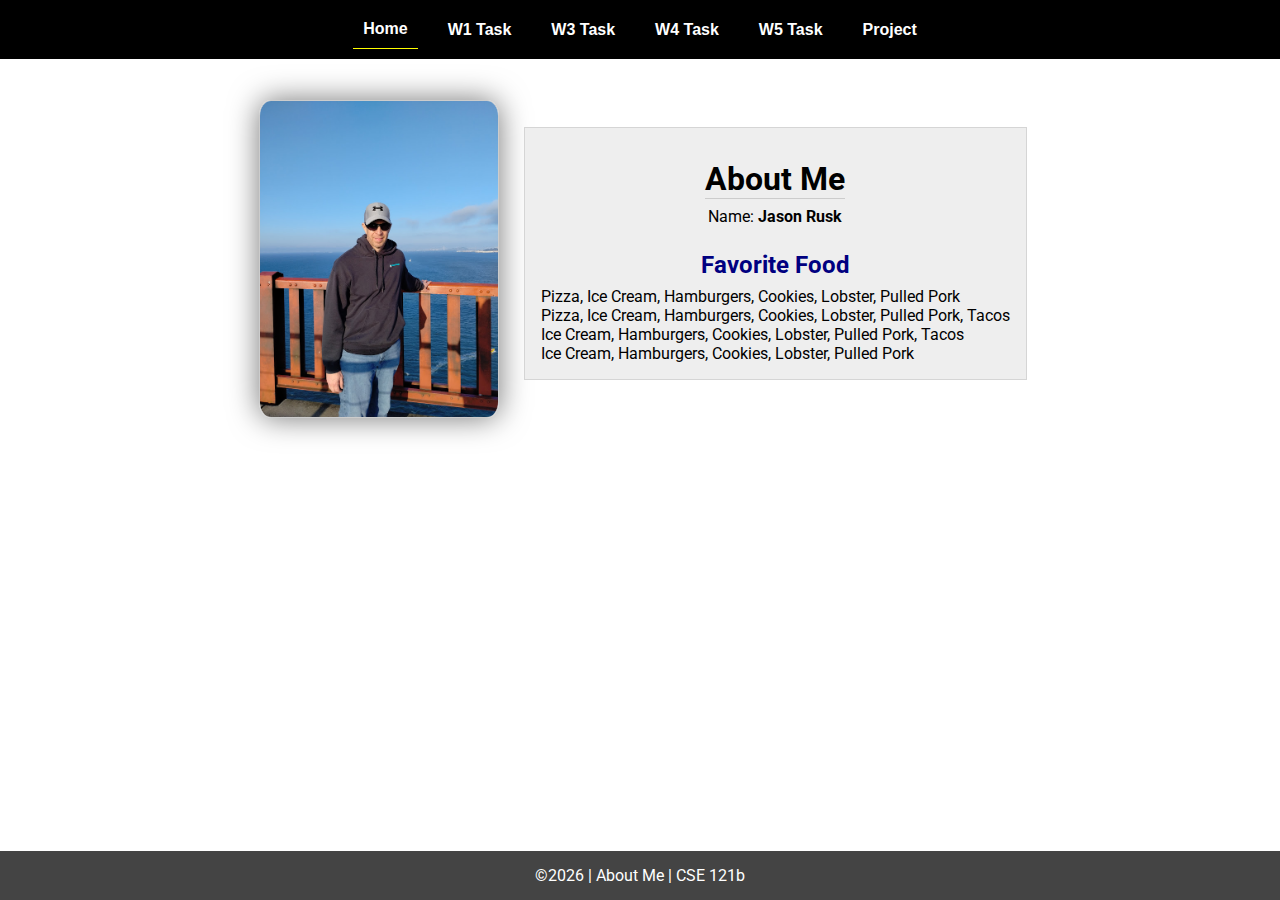
<file: index.html>
<!DOCTYPE html>
<html lang="en">

<head>
  <meta charset="UTF-8">
  <meta name="viewport" content="width=device-width, initial-scale=1.0">
  <title>About Me | CSE 121b | W02: Programming Tasks</title>
  <link rel="preconnect" href="https://fonts.googleapis.com">
  <link rel="preconnect" href="https://fonts.gstatic.com" crossorigin>
  <link href="https://fonts.googleapis.com/css2?family=Roboto:wght@400;600&display=swap"
    rel="stylesheet">
  <link rel="stylesheet" href="styles/main.css">
</head>

<body>
  <nav>
    <ul id="menu">
      <li><a id="toggleMenu">&equiv;</a></li>
      <li><a href="index.html" class="active">Home</a></li>
      <li><a href="w01-task.html">W1 Task</a></li>
      <li><a href="w03-task.html">W3 Task</a></li>
      <li><a href="w04-task.html">W4 Task</a></li>
      <li><a href="w05-task.html">W5 Task</a></li>
      <li><a href="project.html">Project</a></li>
    </ul>
  </nav>
  <main id="home">
    <picture>
      <img src="images/placeholder.png" alt="Placeholder Image">
    </picture>
    <section>
      <h1>About Me</h1>
      <div class="info">Name: <span id="name"></span></div>
      <h2>Favorite Food</h2>
      <div class="block" id="food"></div>
    </section>
  </main>
  <footer>
    &copy;<span id="year"></span> | About Me | CSE 121b
  </footer>
  <script src="scripts/main.js"></script>
  <script src="scripts/w02-task.js"></script>
</body>

</html>
</file>
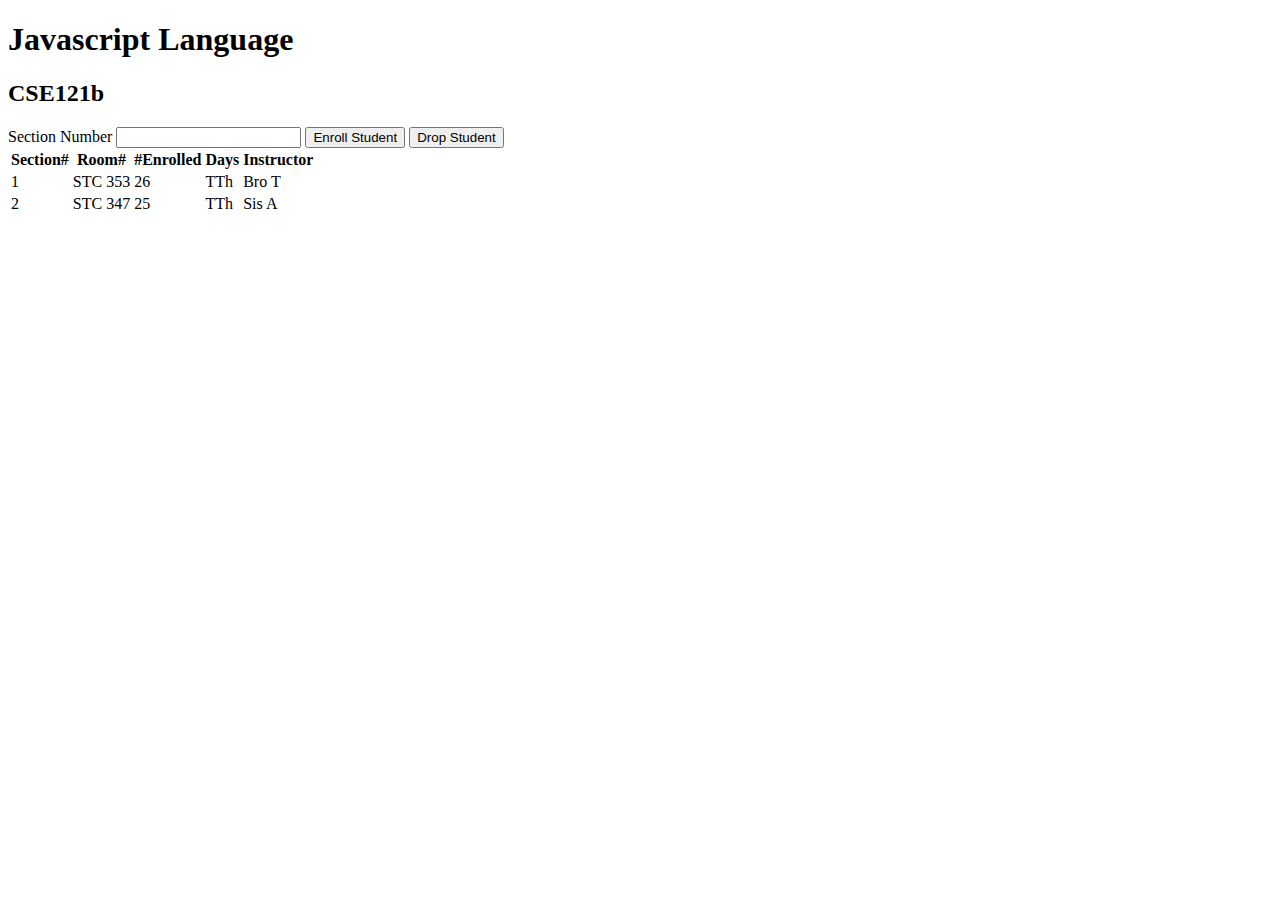
<file: modules.html>
<!-- modules.html -->
<!DOCTYPE html>
<html lang="en">
  <head>
    <meta charset="UTF-8" />
    <meta http-equiv="X-UA-Compatible" content="IE=edge" />
    <meta name="viewport" content="width=device-width, initial-scale=1.0" />
    <title>Courses and sections</title>
    <!--<script src="modules.js" defer></script> -->
    <script src="modules.js" type="module"></script>
  </head>
  <body>
    <h1 id="courseName"></h1>
    <h2 id="courseCode"></h2>
    <label for="sectionNumber">Section Number</label>
    <input id="sectionNumber" />
    <button id="enrollStudent">Enroll Student</button>
    <button id="dropStudent">Drop Student</button>

    <table>
      <thead>
        <tr>
          <th>Section#</th>
          <th>Room#</th>
          <th>#Enrolled</th>
          <th>Days</th>
          <th>Instructor</th>
        </tr>
      </thead>
      <tbody id="sections"></tbody>
    </table>
  </body>
</html>
</file>
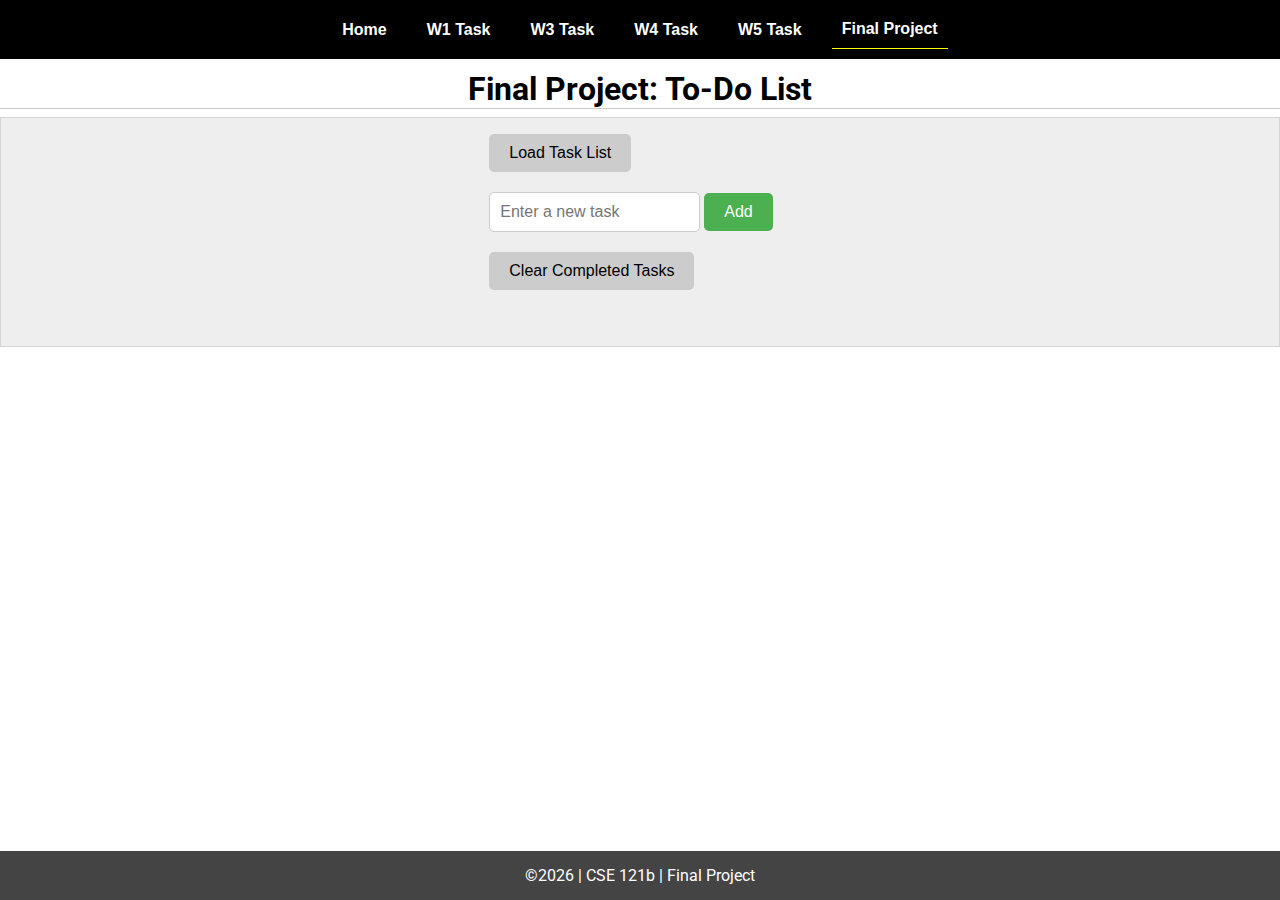
<file: project.html>
<!DOCTYPE html>
<html lang="en">
  <head>
    <meta charset="UTF-8" />
    <meta name="viewport" content="width=device-width, initial-scale=1.0" />
    <title>CSE 121b | Final Project: To-Do List</title>
    <link rel="preconnect" href="https://fonts.googleapis.com" />
    <link rel="preconnect" href="https://fonts.gstatic.com" crossorigin />
    <link
      href="https://fonts.googleapis.com/css2?family=Roboto:wght@400;600&display=swap"
      rel="stylesheet"
    />
    <link rel="stylesheet" href="styles/main.css" />
  </head>
  <body>
    <nav>
      <ul id="menu">
        <li><a id="toggleMenu">&equiv;</a></li>
        <li><a href="index.html">Home</a></li>
        <li><a href="w01-task.html">W1 Task</a></li>
        <li><a href="w03-task.html">W3 Task</a></li>
        <li><a href="w04-task.html">W4 Task</a></li>
        <li><a href="w05-task.html">W5 Task</a></li>
        <li><a href="project.html" class="active">Final Project</a></li>
      </ul>
    </nav>
    <header>
      <h1>Final Project: To-Do List</h1>
    </header>
    <section id="todoListSection">
      <main>
        <!-- Load Task List Button -->
        <button id="loadTaskButton">Load Task List</button>
        <!-- Add Task -->
        <div>
          <input type="text" id="newTask" placeholder="Enter a new task" />
          <button id="addTask">Add</button>
        </div>
        <!-- Task List -->
        <ul id="taskList">
          <!-- Tasks will be added here -->
        </ul>
        <!-- Clear Completed Tasks -->
        <button id="clearCompleted">Clear Completed Tasks</button>
      </main>
    </section>
    <footer>&copy;<span id="year"></span> | CSE 121b | Final Project</footer>
    <script src="scripts/main.js"></script>
    <script>
      document.getElementById("year").innerHTML = new Date().getFullYear();
    </script>
    <script src="scripts/project.js"></script>
  </body>
</html>
</file>
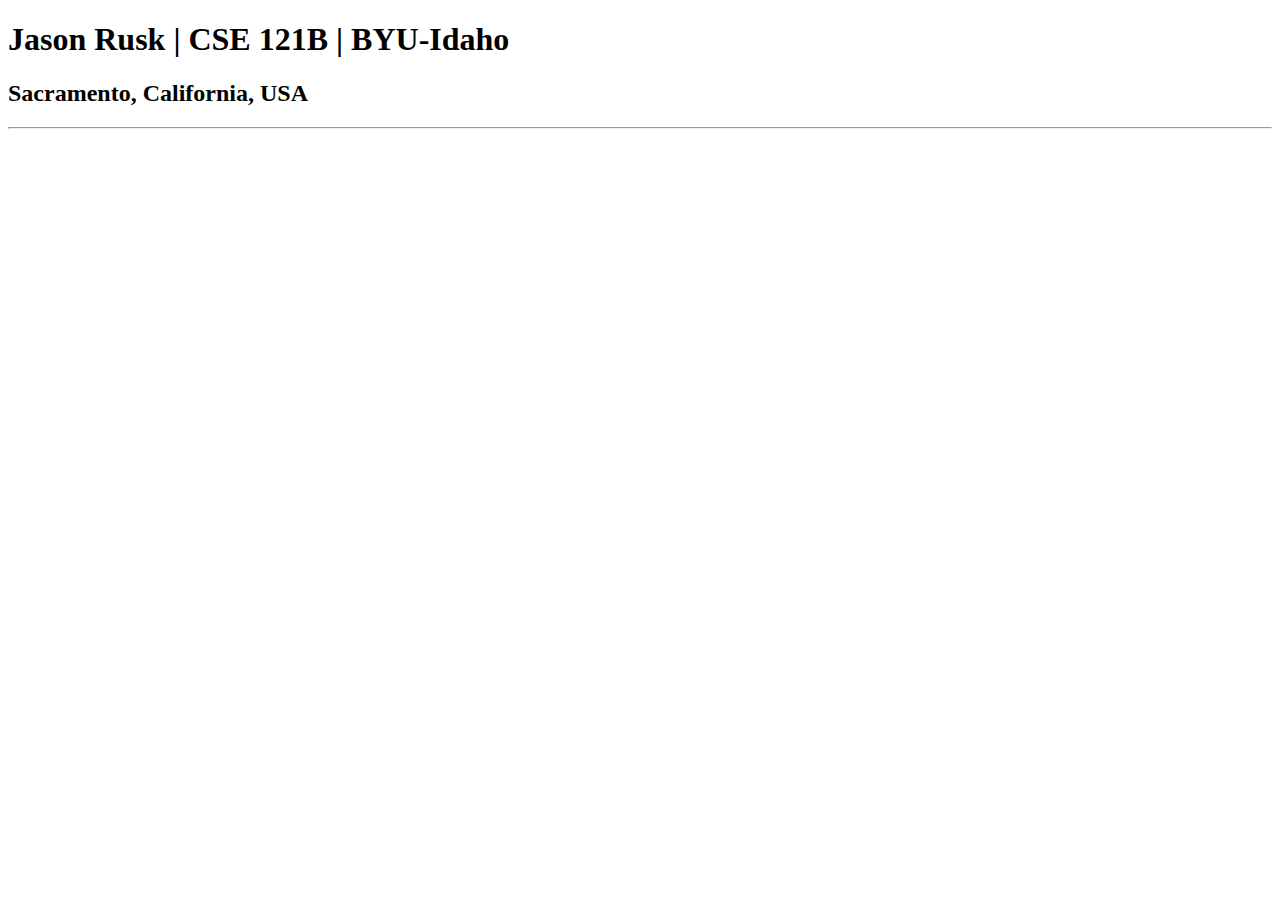
<file: test.html>
<!DOCTYPE html>
<html lang="en">
  <head>
    <meta charset="UTF-8">
    <meta name="viewport" content="width=device-width, initial-scale=1.0">
    <title>Jason Rusk | CSE 121B | BYU-Idaho</title>
  </head>
  <body>
    <h1>Jason Rusk | CSE 121B | BYU-Idaho</h1>
    <h2>Sacramento, California, USA</h2>
    <hr>
  </body>
</html>
</file>
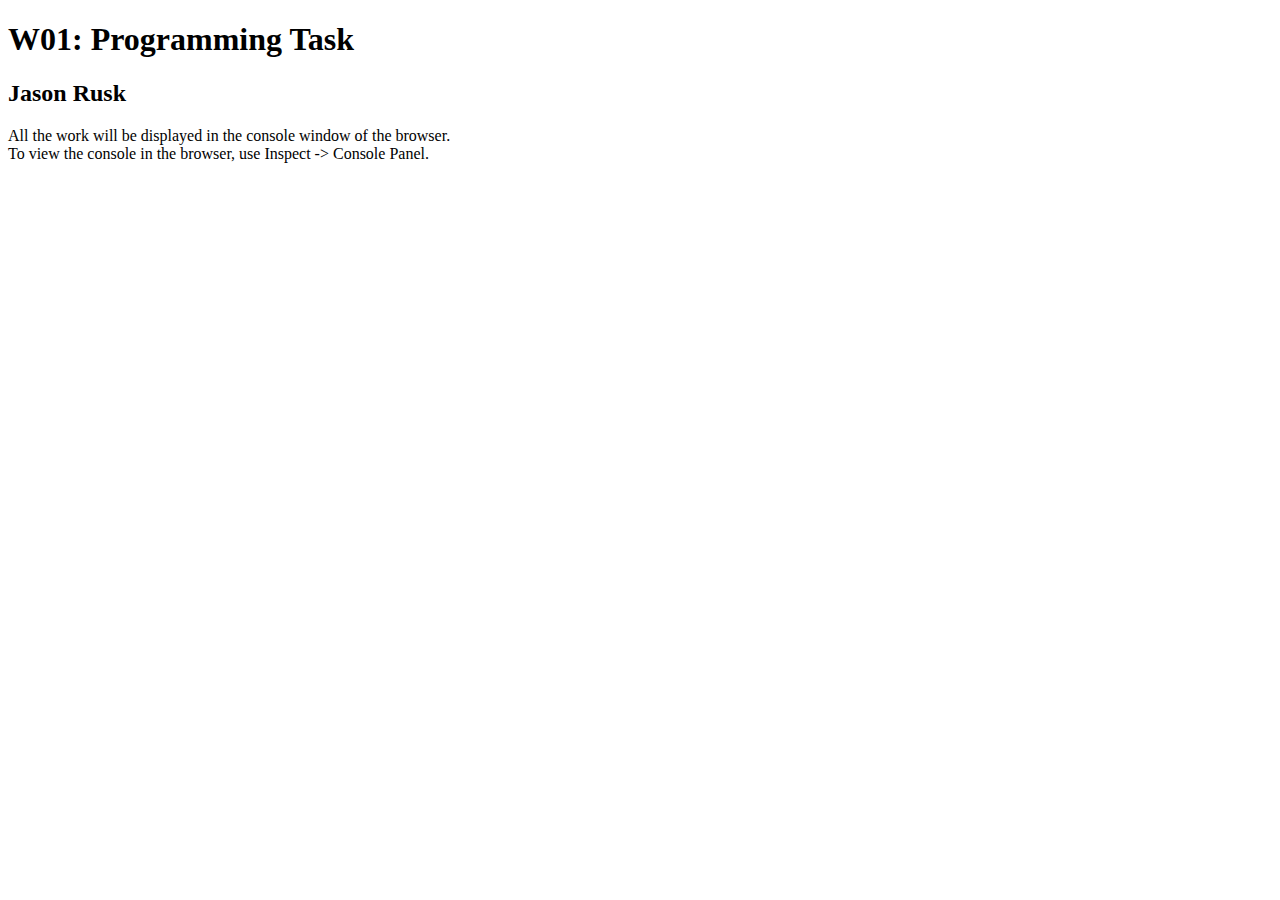
<file: w01-task.html>
<!DOCTYPE html>
<html lang="en">

<head>
  <meta charset="UTF-8">
  <meta name="viewport" content="width=device-width, initial-scale=1.0">
  <title>W01: Programming Task</title>
</head>

<body>
  <h1>W01: Programming Task</h1>
  <h2>Jason Rusk</h2>
  <p>All the work will be displayed in the console window of the browser.
    <br>To view the console in the browser, use Inspect -> Console Panel.
  </p>

  <script src="w01-task.js"></script>

</body>
</html>
</file>
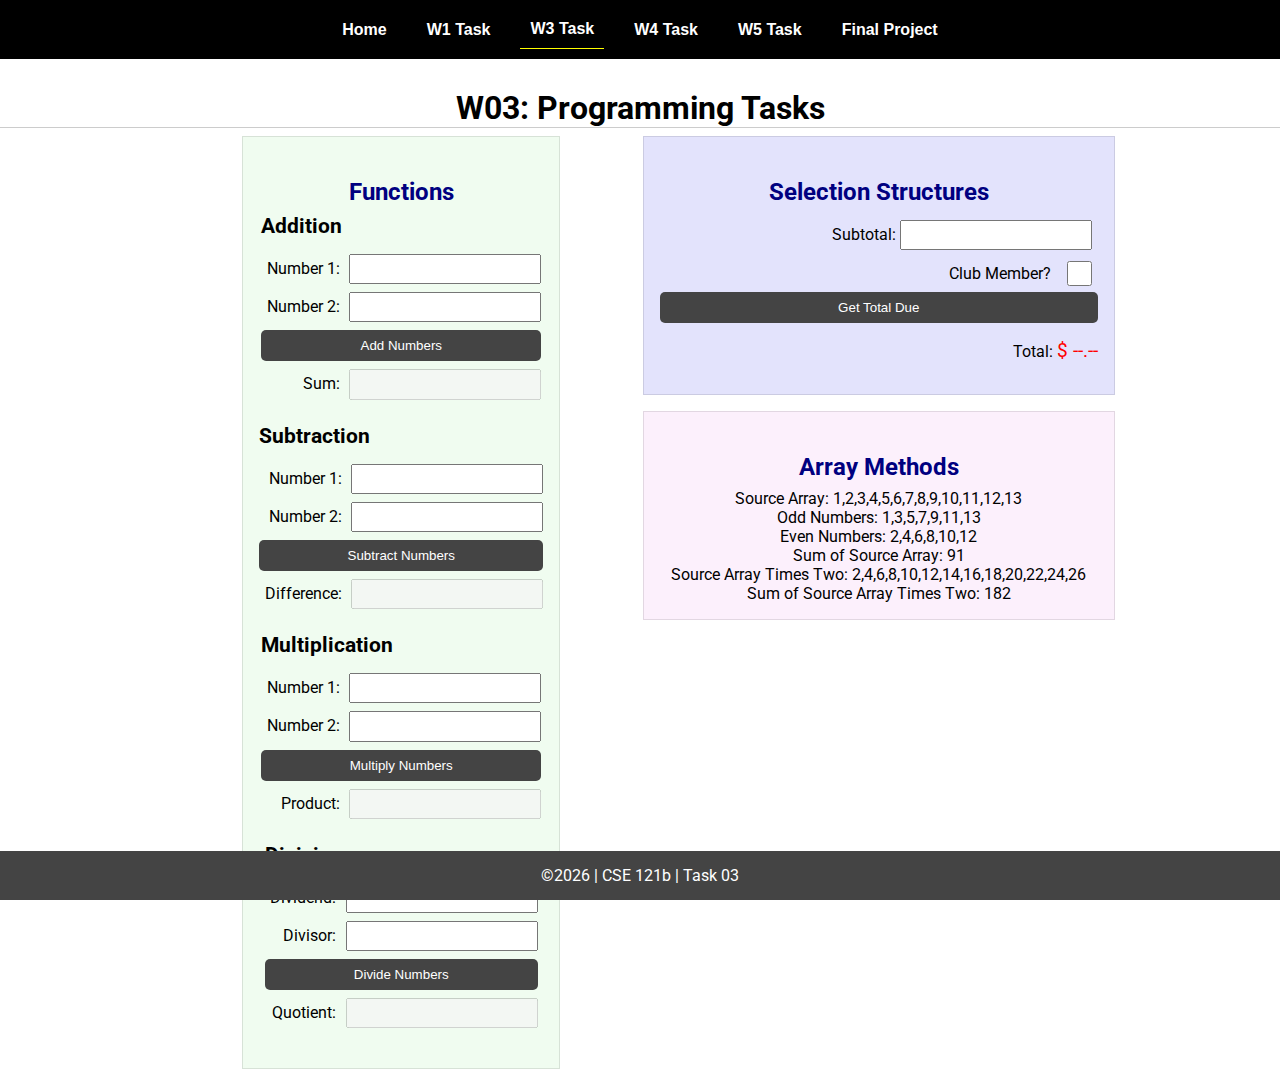
<file: w03-task.html>
<!DOCTYPE html>
<html lang="en">

<head>
    <meta charset="UTF-8">
    <meta name="viewport" content="width=device-width, initial-scale=1.0">
    <title>CSE 121b | W03: Programming Tasks</title>
    <link rel="preconnect" href="https://fonts.googleapis.com">
    <link rel="preconnect" href="https://fonts.gstatic.com" crossorigin>
    <link href="https://fonts.googleapis.com/css2?family=Roboto:wght@400;600&display=swap"
        rel="stylesheet">
    <link rel="stylesheet" href="styles/main.css">
</head>

<body>
    <nav>
        <ul id="menu">
            <li><a id="toggleMenu">&equiv;</a></li>
            <li><a href="index.html">Home</a></li>
            <li><a href="w01-task.html">W1 Task</a></li>
            <li><a href="w03-task.html" class="active">W3 Task</a></li>
            <li><a href="w04-task.html">W4 Task</a></li>
            <li><a href="w05-task.html">W5 Task</a></li>
            <li><a href="project.html">Final Project</a></li>
        </ul>
    </nav>>
    <header>
        <h1>W03: Programming Tasks</h1>
    </header>
    <main id="task3">
        <section id="section1">
            <h2>Functions</h2>
            <article>
                <h3>Addition</h3>
                <div>
                    <label for="add1">Number 1:</label>
                    <input type="text" id="add1" name="add1">
                </div>
                <div>
                    <label for="add2">Number 2:</label>
                    <input type="text" id="add2" name="add2">
                </div>
                <div>
                    <input type="button" id="addNumbers" value="Add Numbers">
                </div>
                <div>
                    <label for="sum">Sum:</label>
                    <input type="text" id="sum" name="sum" disabled>
                </div>
            </article>
            <article>
                <h3>Subtraction</h3>
                <div>
                    <label for="subtract1">Number 1:</label>
                    <input type="text" id="subtract1" name="subtract1">
                </div>
                <div>
                    <label for="subtract2">Number 2:</label>
                    <input type="text" id="subtract2" name="subtract2">
                </div>
                <div>
                    <input type="button" id="subtractNumbers" value="Subtract Numbers">
                </div>
                <div>
                    <label for="difference">Difference:</label>
                    <input type="text" id="difference" name="difference" disabled>
                </div>
            </article>
            <article>
                <h3>Multiplication</h3>
                <div>
                    <label for="factor1">Number 1:</label>
                    <input type="text" id="factor1" name="factor1">
                </div>
                <div>
                    <label for="factor2">Number 2:</label>
                    <input type="text" id="factor2" name="factor2">
                </div>
                <div>
                    <input type="button" id="multiplyNumbers" value="Multiply Numbers">
                </div>
                <div>
                    <label for="product">Product:</label>
                    <input type="text" id="product" name="product" disabled>
                </div>
            </article>
            <article>
                <h3>Division</h3>
                <div>
                    <label for="dividend">Dividend:</label>
                    <input type="text" id="dividend" name="dividend">
                </div>
                <div>
                    <label for="divisor">Divisor:</label>
                    <input type="text" id="divisor" name="divisor">
                </div>
                <div>
                    <input type="button" id="divideNumbers" value="Divide Numbers">
                </div>
                <div>
                    <label for="quotient">Quotient:</label>
                    <input type="text" id="quotient" name="quotient" disabled>
                </div>
            </article>
        </section>
        <div>
            <section id="section2">
                <h2>Selection Structures</h2>
                <label class="right">Subtotal:
                    <input type="number" id="subtotal" size="5">
                </label>
                <label class="middle right">
                    Club Member?
                    <input type="checkbox" id="member">
                </label>
                <div class="right">
                    <input type="button" id="getTotal" value="Get Total Due">
                </div>
                <div class="right">Total:
                    <span class="larger" id="total">$ --.--</span>
                </div>
            </section>
            <section id="section3">
                <h2>Array Methods</h2>
                <p>
                    Source Array: <span id="array"></span>
                </p>
                <p>
                    Odd Numbers: <span id="odds"></span>
                </p>
                <p>
                    Even Numbers: <span id="evens"></span>
                </p>
                <p>
                    Sum of Source Array: <span id="sumOfArray"></span>
                </p>
                <p>
                    Source Array Times Two: <span id="multiplied"></span>
                </p>
                <p>
                    Sum of Source Array Times Two: <span id="sumOfMultiplied"></span>
                </p>
            </section>
        </div>
    </main>
    <footer>
        &copy;<span id="year"></span> | CSE 121b | Task 03
    </footer>
    <script src="scripts/main.js"></script>
    <script>
        document.getElementById("year").innerHTML = new Date().getFullYear();
    </script>
    <script src="scripts/w03-task.js"></script>
</body>

</html>
</file>
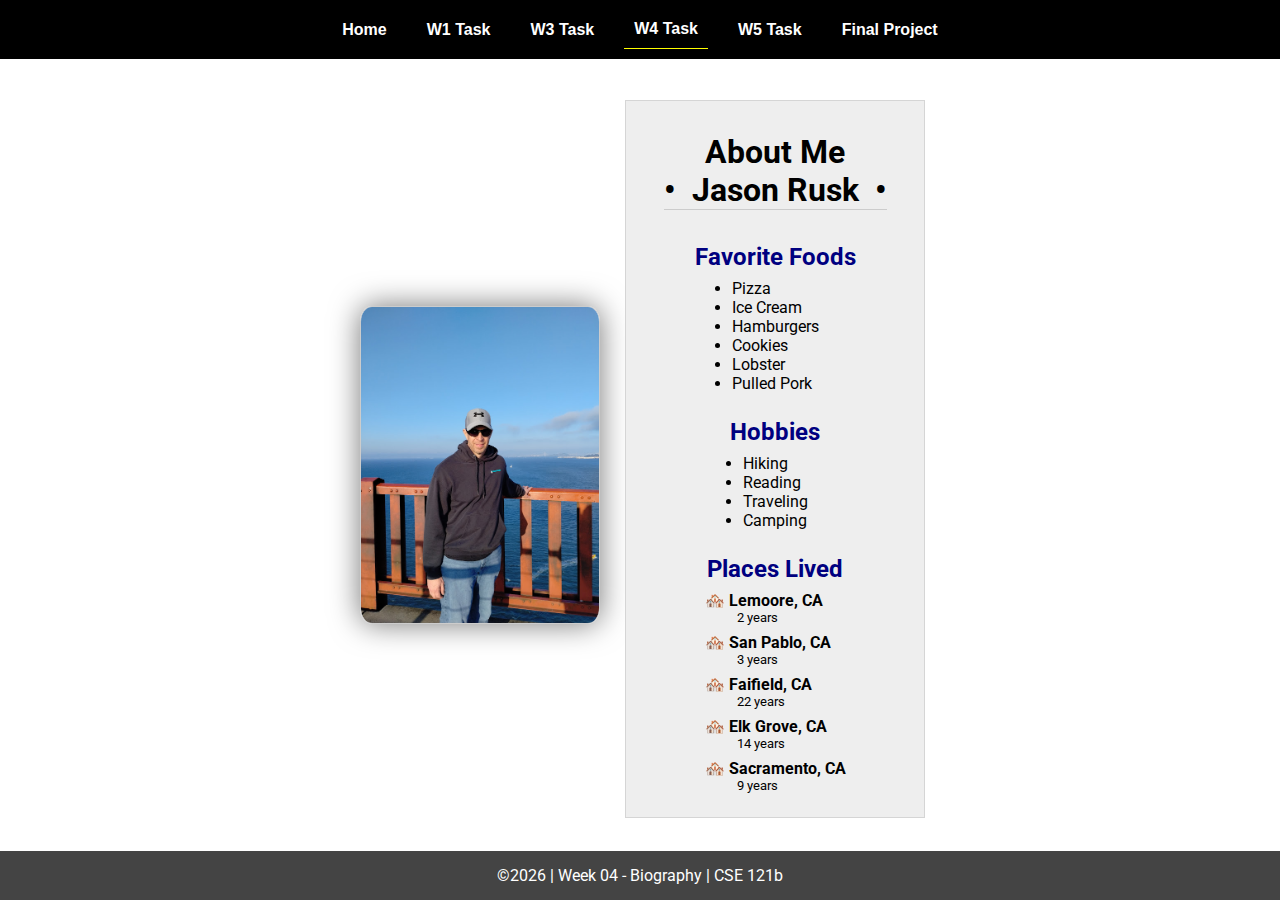
<file: w04-task.html>
<!DOCTYPE html>
<html lang="en">

<head>
  <meta charset="UTF-8">
  <meta name="viewport" content="width=device-width, initial-scale=1.0">
  <title>CSE 121b | W04: Programming Tasks</title>
  <link rel="preconnect" href="https://fonts.googleapis.com">
  <link rel="preconnect" href="https://fonts.gstatic.com" crossorigin>
  <link href="https://fonts.googleapis.com/css2?family=Roboto:wght@400;600&display=swap"
    rel="stylesheet">
  <link rel="stylesheet" href="styles/main.css">
</head>

<body>
  <nav>
    <ul id="menu">
      <li><a id="toggleMenu">&equiv;</a></li>
      <li><a href="index.html">Home</a></li>
      <li><a href="w01-task.html">W1 Task</a></li>
      <li><a href="w03-task.html">W3 Task</a></li>
      <li><a href="w04-task.html" class="active">W4 Task</a></li>
      <li><a href="w05-task.html">W5 Task</a></li>
      <li><a href="project.html">Final Project</a></li>
    </ul>
  </nav>
  <main id="home">
    <picture>
      <img id="photo" src="images/placeholder.png" alt="Placeholder Image">
    </picture>
    <section>
      <h1>About Me<br>• &nbsp;<span id="name"></span>&nbsp; •</h1>
      <h2>Favorite Foods</h2>
      <ul id="favorite-foods"></ul>
      <h2>Hobbies</h2>
      <ul id="hobbies"></ul>
      <h2>Places Lived</h2>
      <dl id="places-lived"></dl>
    </section>
  </main>

  <footer>
    &copy;<span id="year"></span> | Week 04 - Biography | CSE 121b
  </footer>
  <script src="scripts/main.js"></script>
  <script>
    document.getElementById("year").innerHTML = new Date().getFullYear();
  </script>
  <script src="scripts/w04-task.js"></script>
</body>

</html>
</file>
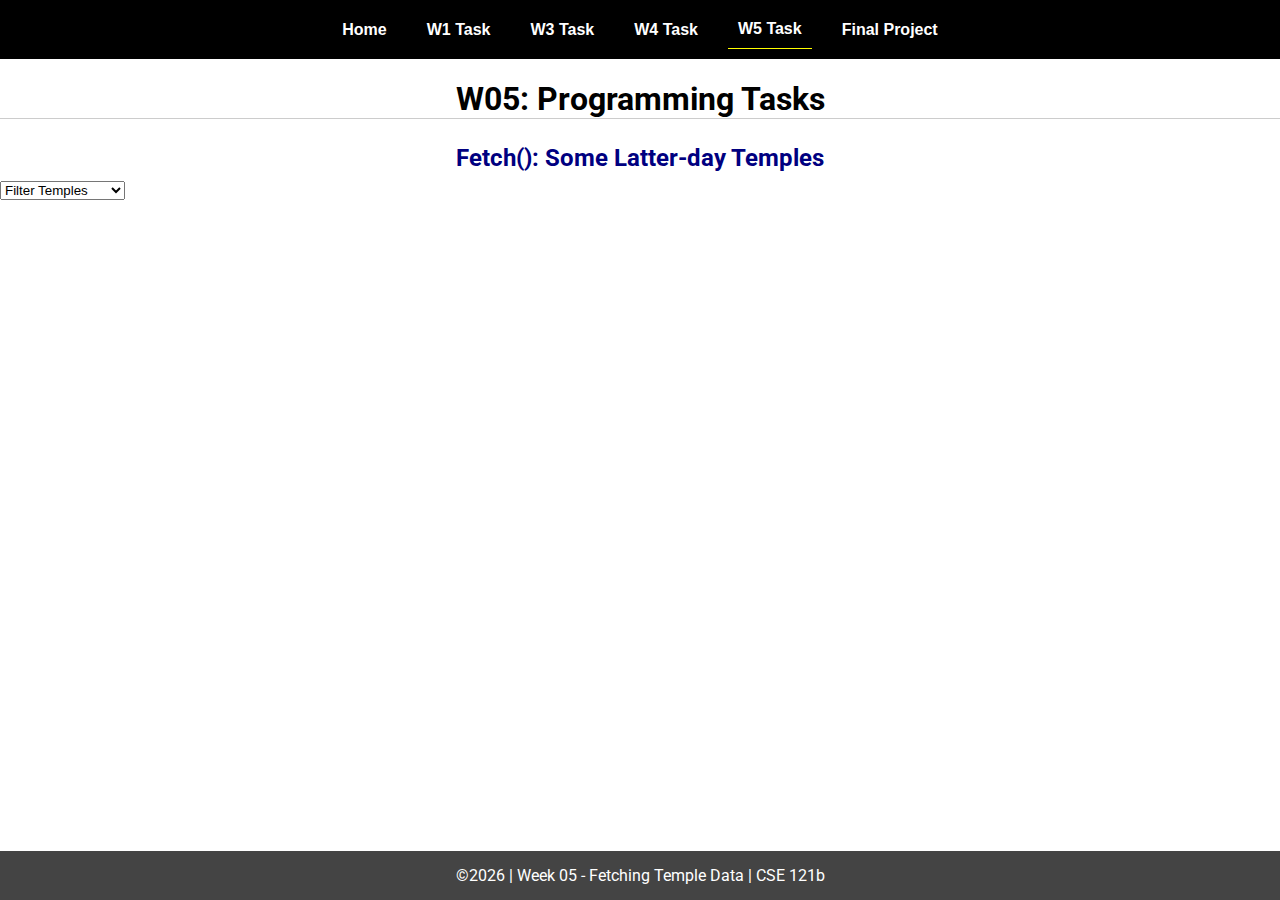
<file: w05-task.html>
<!DOCTYPE html>
<html lang="en">

<head>
  <meta charset="UTF-8">
  <meta name="viewport" content="width=device-width, initial-scale=1.0">
  <title>CSE 121b | W05: Programming Tasks</title>
  <link rel="preconnect" href="https://fonts.googleapis.com">
  <link rel="preconnect" href="https://fonts.gstatic.com" crossorigin>
  <link href="https://fonts.googleapis.com/css2?family=Roboto:wght@400;600&display=swap"
    rel="stylesheet">
  <link rel="stylesheet" href="styles/main.css">
</head>

<body>
  <nav>
    <ul id="menu">
      <li><a id="toggleMenu">&equiv;</a></li>
      <li><a href="index.html">Home</a></li>
      <li><a href="w01-task.html">W1 Task</a></li>
      <li><a href="w03-task.html">W3 Task</a></li>
      <li><a href="w04-task.html">W4 Task</a></li>
      <li><a href="w05-task.html" class="active">W5 Task</a></li>
      <li><a href="project.html">Final Project</a></li>
    </ul>
  </nav>
  <main id="gridly">
    <h1>W05: Programming Tasks</h1>
    <h2>Fetch(): Some Latter-day Temples</h2>

    <select id="filtered" title="Choose a data filter.">
      <option value="" disabled selected>Filter Temples</option>
      <option value="utah">Utah</option>
      <option value="notutah">Outside of Utah</option>
      <option value="older">Built Before 1950</option>
      <option value="alphabetical">Alphabetical</option>
      <option value="all">No Filter</option>
    </select>

    <div id="temples">
    </div>
  </main>


  <footer>
    &copy;<span id="year"></span> | Week 05 - Fetching Temple Data | CSE 121b
  </footer>
  <script src="scripts/main.js"></script>
  <script>
    document.getElementById("year").innerHTML = new Date().getFullYear();
  </script>
  <script src="scripts/w05-task.js"></script>
</body>

</html>
</file>
<file: styles/main.css>
/* Universal Selector */
* {
  margin: 0;
  padding: 0;
  box-sizing: border-box;
}

/* HTML Selectors */
body {
  font-family: "Roboto", Helvetica, sans-serif;
}

nav {
  background-color: black;
  width: 100%;
  position: fixed;
  top: 0;
}

nav ul {
  display: flex;
  flex-direction: column;
  align-items: center;
  max-width: -moz-fit-content;
  max-width: fit-content;
  margin: 0 auto;
}

nav ul li {
  flex: 1 1 auto;
}

nav ul li:first-child {
  display: block;
  font-size: 2rem;
}

nav ul li:first-child a {
  padding: 1px 10px;
}

nav ul li {
  display: none;
  list-style: none;
  margin: 10px;
}

nav ul li a {
  display: block;
  padding: 10px;
  text-decoration: none;
  font-weight: 600;
  color: white;
  text-align: center;
  font-family: "Arial Narrow", Arial, sans-serif;
}

nav ul li a:hover {
  background-color: #efefef;
  color: black;
}

h1,
h2 {
  text-align: center;
  margin: 1rem 0 0.5rem;
}

h1 {
  border-bottom: 1px solid #ccc;
}

#gridly h1 {
  margin-top: 80px;
}

h2 {
  font-size: 1.5rem;
  color: navy;
  text-align: center;
  margin-top: 25px;
}

h3 {
  font-size: 1.3rem;
  margin-bottom: 1rem;
}

header {
  margin-top: 70px;
}

picture {
  margin: 0 auto;
}

picture img {
  width: 240px;
  height: auto;
  border-radius: 5%;
  border: 1px solid #ccc;
  box-shadow: 0 0 30px #777;
}

section {
  display: flex;
  flex-direction: column;
  align-items: center;
  margin: 0 auto 1rem;
  border: 1px solid rgba(0, 0, 0, 0.1);
  padding: 1rem;
  background-color: #eee;
}

article {
  margin-bottom: 1rem;
}

article div {
  margin-bottom: 0.5rem;
  text-align: right;
}

label {
  padding: 0.35rem;
}

input {
  padding: 0.35rem;
}

input[type="button"] {
  padding: 0.5rem;
  background-color: #444;
  color: white;
  border: none;
  border-radius: 5px;
  cursor: pointer;
  width: 100%;
}

input[type="checkbox"] {
  width: 25px;
  height: 25px;
}

dt {
  font-weight: 700;
}

dt::before {
  content: "🏘️ ";
}

dd {
  margin: 0 0 0.5rem 2rem;
  font-size: smaller;
}

footer {
  background-color: #444;
  color: white;
  padding: 15px;
  text-align: center;
  width: 100%;
  position: fixed;
  bottom: 0;
}

/* Class Selectors */
.active {
  border-bottom: 1px solid yellow;
}

.open li {
  display: block;
}

.block {
  display: block;
}

.larger {
  font-size: larger;
  color: red;
}

.right {
  width: 100%;
  text-align: right;
}

.middle {
  display: flex;
  align-items: center;
  justify-content: right;
  gap: 1rem;
}

/* ID Selectors */

#home {
  margin-top: 125px;
  display: grid;
  grid-template-columns: 1fr;
  grid-gap: 20px;
  align-items: center;
  justify-content: center;
}

#section1 {
  background-color: rgb(225, 250, 225, 0.5);
}

#section2 {
  background-color: rgba(200, 200, 250, 0.5);
}

#section2 div {
  margin-bottom: 1rem;
}

#section3 {
  background-color: rgb(250, 225, 250, 0.5);
}

#sortBy {
  appearance: none;
  display: flex;
  padding: 0.5rem;
  background-color: #eee;
  color: #444;
  font-weight: 700;
  margin: 1rem auto;
  width: 200px;
  border: 1px solid rgba(0, 0, 0, 0.2);
  text-align: center;
}

#sortBy option:disabled {
  font-style: italic;
  padding: 1rem;
  background-color: #111;
  color: #eee;
}

#temples {
  display: grid;
  grid-template-columns: repeat(auto-fit, minmax(320px, 1fr));
  grid-gap: 0.5rem;
  align-items: center;
  margin-bottom: 3rem;
}

#temples article {
  height: 250px;
  margin: 0.5rem;
  border: 1px solid rgba(0, 0, 0, 0.1);
  padding: 1rem;
  background-color: #eee;
  display: flex;
  flex-direction: column;
  align-items: center;
  justify-content: center;
}

#temples h4 {
  color: navy;
  font-size: smaller;
}

#temples img {
  width: 250px;
  height: auto;
  box-shadow: 0 0 30px #777;
  margin: 0.5rem;
}

/* Media Queries */
@media only screen and (min-width: 32.5em) {
  nav ul {
    flex-direction: row;
  }

  nav ul li:first-child {
    display: none;
  }

  nav ul li {
    display: block;
  }

  section {
    min-width: 300px;
  }

  #home {
    margin: 100px auto 20px;
    grid-template-columns: 250px 1fr;
    max-width: -moz-fit-content;
    max-width: fit-content;
  }

  #task3 {
    display: grid;
    grid-template-columns: 1fr 1fr;
    grid-gap: 5px;
    margin: 0 auto;
    max-width: 950px;
  }

  /* Sytle for the main 
  content area for todoListTab*/
  #todoListTab main {
    max-width: 600px;
    margin: 0 auto;
    background-color: #fff;
    padding: 20px;
    border-radius: 5px;
    box-shadow: 0 2px 4px rgba(0, 0, 0, 0.1);
  }

  /* Style for "Load Task List" button */
  #loadTaskButton {
    padding: 10px 20px;
    font-size: 16px;
    background-color: #ccc;
    color: dark gray;
    border: none;
    border-radius: 5px;
    cursor: pointer;
    margin-bottom: 10px;
  }

  /* Style for adding a new task */
  #newTask {
    padding: 10px;
    font-size: 16px;
    border: 1px solid #ccc;
    border-radius: 5px;
    width: 70%;
    margin-top: 10px;
  }

  /* Style for "Add" button 
  for adding a new task */
  #addTask {
    padding: 10px 20px;
    font-size: 16px;
    background-color: #4caf50;
    color: #fff;
    border: none;
    border-radius: 5px;
    cursor: pointer;
  }

  /* Style for task list */
  #taskList {
    list-style-type: none;
    padding: 0;
    margin: 20px 0;
  }

  /* Style each task item in the list */
  #taskList li {
    display: flex;
    align-items: center;
    justify-content: space-between;
    padding: 10px;
    border-bottom: 1px solid #ccc;
  }

  /* Style for remove button */
  #taskList li button {
    background-color: #f44336;
    color: #fff;
    border: none;
    padding: 5px 10px;
    border-radius: 5px;
    cursor: pointer;
  }

  /* Style for "Clear Completed Tasks" 
  button */
  #clearCompleted {
    padding: 10px 20px;
    font-size: 16px;
    background-color: #ccc;
    color: dark gray;
    border: none;
    border-radius: 5px;
    cursor: pointer;
    margin-bottom: 40px;
  }
}
</file>
